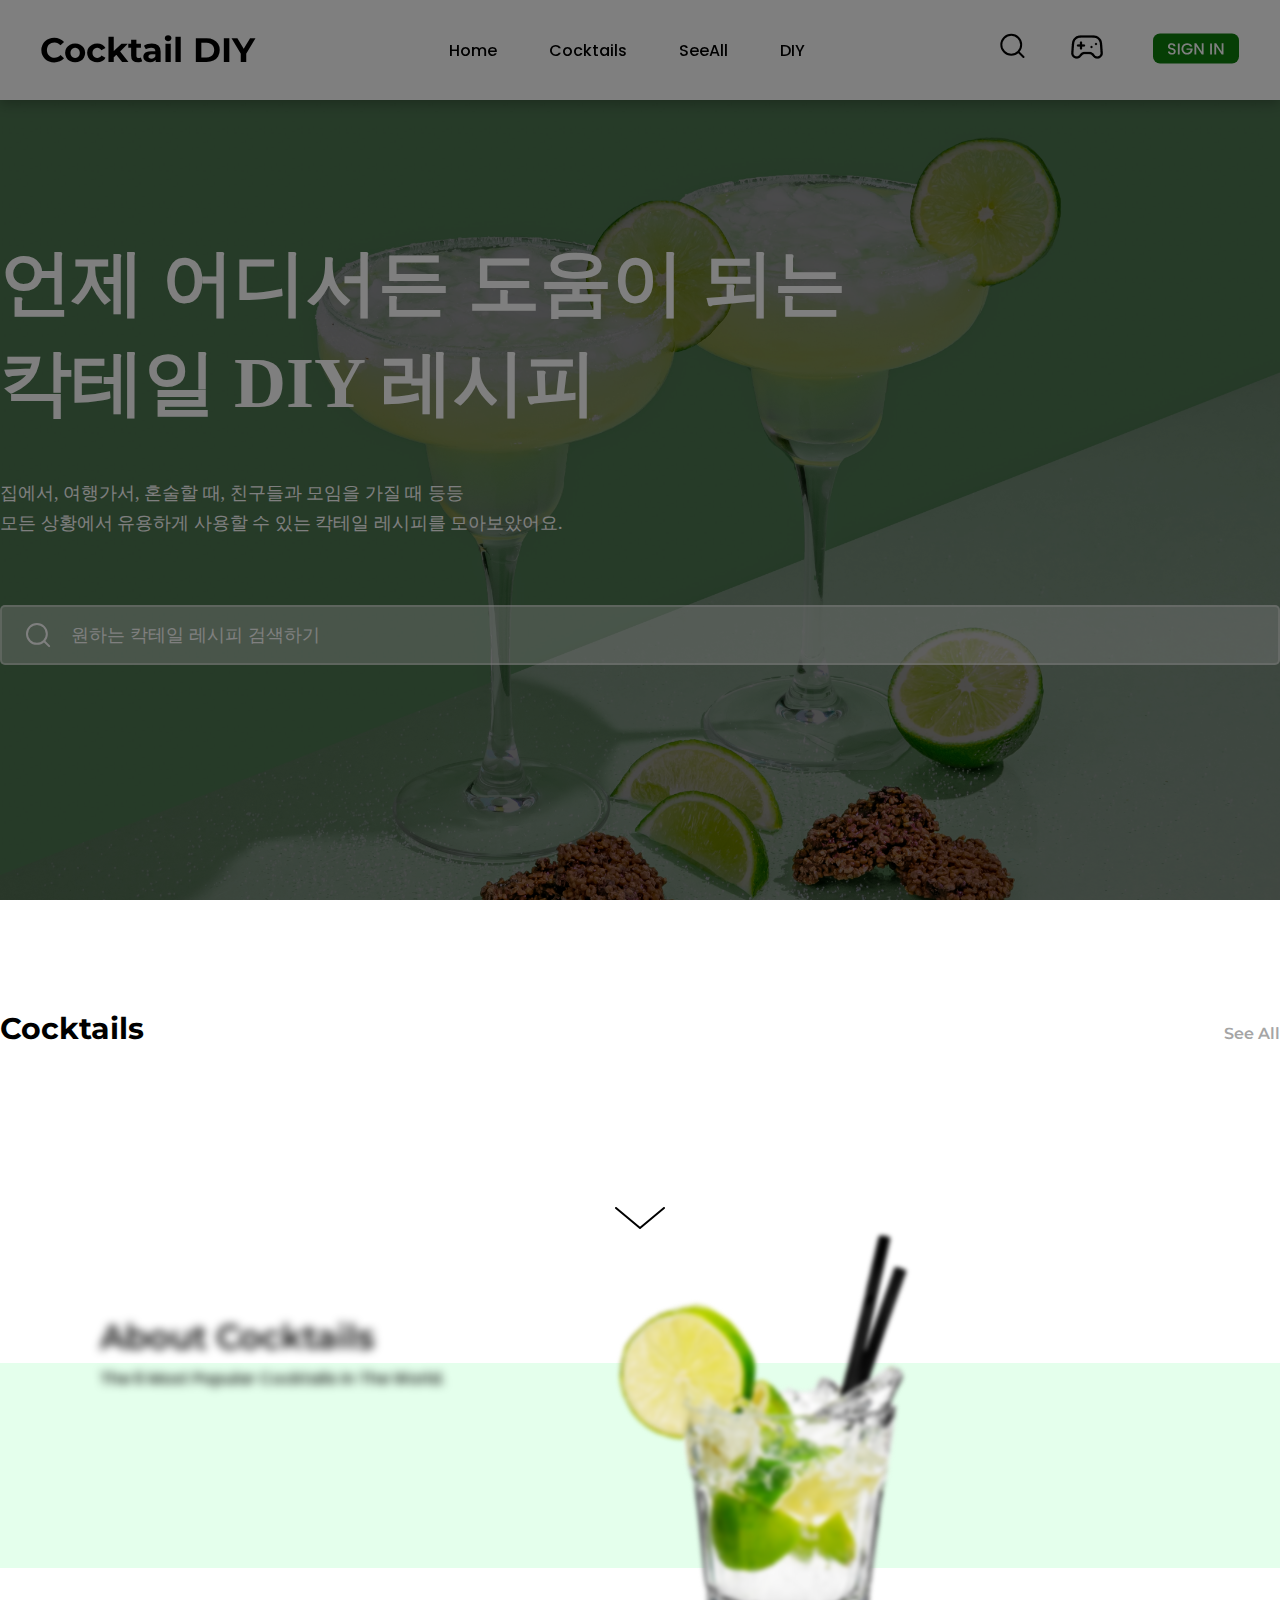
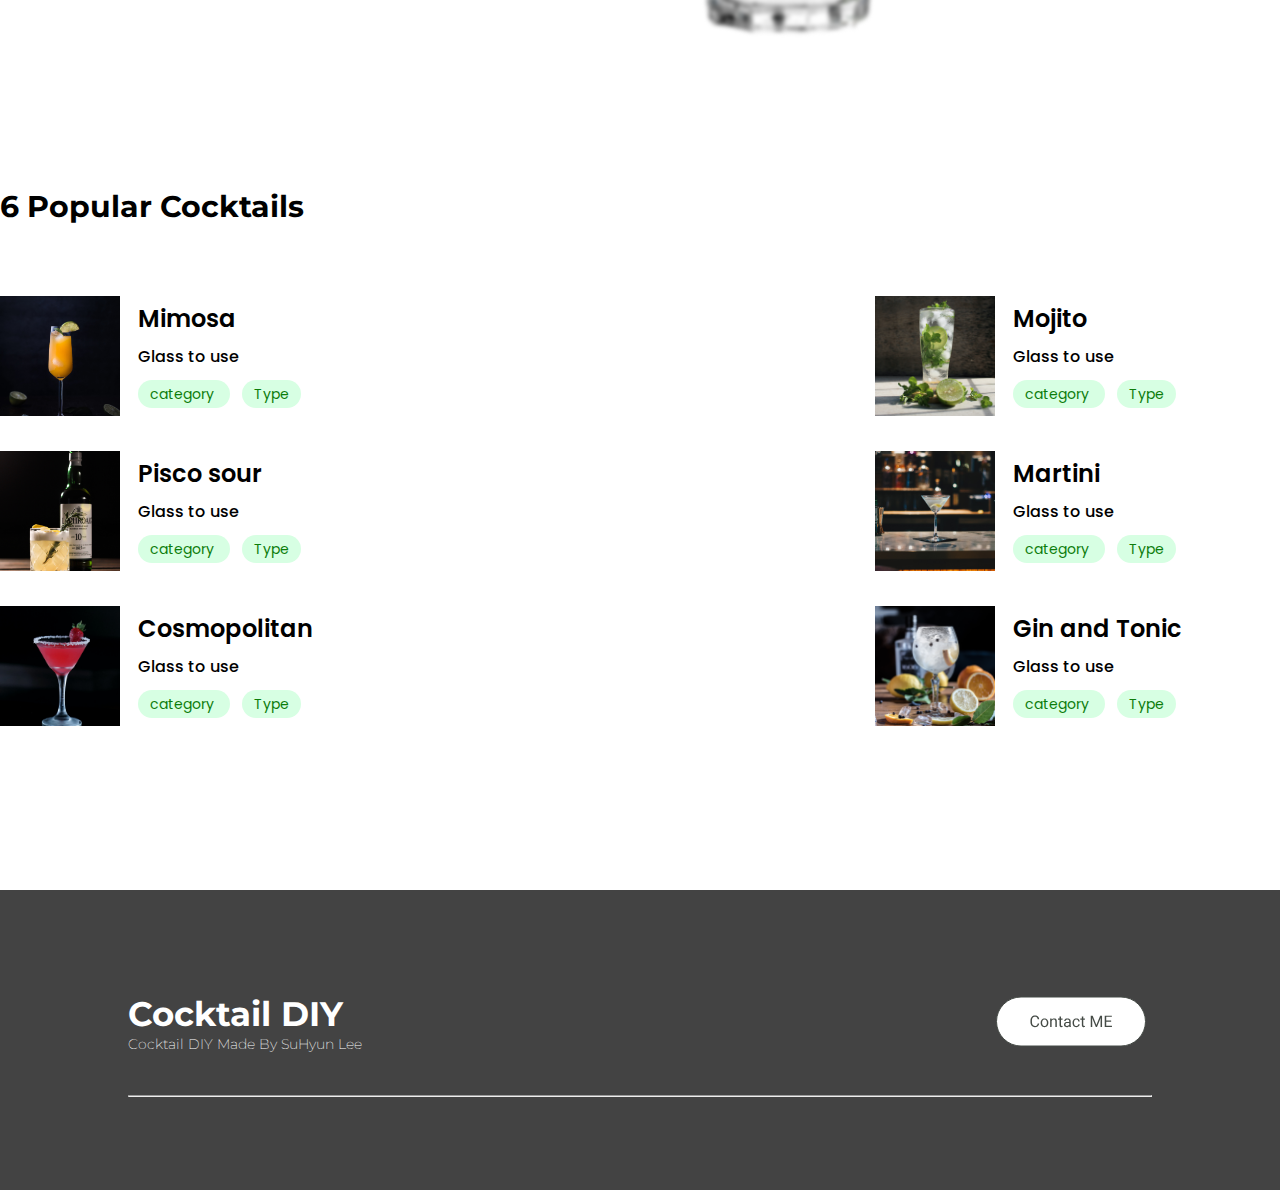
<file: index.html>
<!DOCTYPE html>
<html lang="en">
<head>
    <meta charset="UTF-8">
    <meta name="viewport" content="width=device-width, initial-scale=1.0">
    <title>MainPage</title>
    <link rel="stylesheet" href="./css/styles.css">
</head>
<body>
    <div class="cursorIMG">
        <img class="cursorIMGsrc" src="img/mousecursorPNG.png" alt="fllow_img">
    </div>
    <nav id="global_nav">
        <div class="global_nav_container">
            <span id="logo"><a href="index.html">Cocktail DIY</a></span>
            <span class="global_nav_container_content_textbtn">
                <a class="btnhideplus" href="index.html">Home</a>
                <a class="btnhide" href="index.html#cocktail_part">Cocktails</a>
                <a class="btnhideplus" href="see_all_recipe.html">SeeAll</a>
                <a class="btnhideplus" href="DIY_page.html">DIY</a>
            </span>
            <span class="global_nav_container_content_otherbtn">
                <a href="Search_page.html">
                    <svg width="28" height="29" viewBox="0 0 28 29" fill="none" xmlns="http://www.w3.org/2000/svg">
                        <path d="M24.5 25L19.2664 19.757M22.1667 12.75C22.1667 15.38 21.1219 17.9024 19.2622 19.7621C17.4024 21.6219 14.8801 22.6666 12.25 22.6666C9.61998 22.6666 7.09763 21.6219 5.2379 19.7621C3.37816 17.9024 2.33337 15.38 2.33337 12.75C2.33337 10.1199 3.37816 7.59757 5.2379 5.73784C7.09763 3.8781 9.61998 2.83331 12.25 2.83331C14.8801 2.83331 17.4024 3.8781 19.2622 5.73784C21.1219 7.59757 22.1667 10.1199 22.1667 12.75V12.75Z" stroke="black" stroke-width="2" stroke-linecap="round"/>
                        </svg>                        
                </a>
                <a class="btnhide btnhideplus" href="game_page.html">
                    <img src="img/gameIcon.png"/>                                              
                </a>
                <button class="profile">
                    <img class="profileImgNav" src="img/profiledefault.svg"/>
                </button>
                <button  class="sign_in">
                    <svg width="86" height="31" viewBox="0 0 86 31" fill="none" xmlns="http://www.w3.org/2000/svg">
                        <rect y="0.5" width="86" height="30" rx="7" fill="#0D7D0B"/>
                        <path d="M18.864 21.612C18.1173 21.612 17.4453 21.484 16.848 21.228C16.2507 20.9613 15.7813 20.588 15.44 20.108C15.0987 19.628 14.928 19.068 14.928 18.428H16.88C16.9227 18.908 17.1093 19.3027 17.44 19.612C17.7813 19.9213 18.256 20.076 18.864 20.076C19.4933 20.076 19.984 19.9267 20.336 19.628C20.688 19.3187 20.864 18.924 20.864 18.444C20.864 18.0707 20.752 17.7667 20.528 17.532C20.3147 17.2973 20.0427 17.116 19.712 16.988C19.392 16.86 18.944 16.7213 18.368 16.572C17.6427 16.38 17.0507 16.188 16.592 15.996C16.144 15.7933 15.76 15.484 15.44 15.068C15.12 14.652 14.96 14.0973 14.96 13.404C14.96 12.764 15.12 12.204 15.44 11.724C15.76 11.244 16.208 10.876 16.784 10.62C17.36 10.364 18.0267 10.236 18.784 10.236C19.8613 10.236 20.7413 10.508 21.424 11.052C22.1173 11.5853 22.5013 12.3213 22.576 13.26H20.56C20.528 12.8547 20.336 12.508 19.984 12.22C19.632 11.932 19.168 11.788 18.592 11.788C18.0693 11.788 17.6427 11.9213 17.312 12.188C16.9813 12.4547 16.816 12.8387 16.816 13.34C16.816 13.6813 16.9173 13.964 17.12 14.188C17.3333 14.4013 17.6 14.572 17.92 14.7C18.24 14.828 18.6773 14.9667 19.232 15.116C19.968 15.3187 20.5653 15.5213 21.024 15.724C21.4933 15.9267 21.888 16.2413 22.208 16.668C22.5387 17.084 22.704 17.644 22.704 18.348C22.704 18.9133 22.5493 19.4467 22.24 19.948C21.9413 20.4493 21.4987 20.8547 20.912 21.164C20.336 21.4627 19.6533 21.612 18.864 21.612ZM26.6803 10.38V21.5H24.8563V10.38H26.6803ZM37.123 13.58C36.835 13.0253 36.435 12.6093 35.923 12.332C35.411 12.044 34.819 11.9 34.147 11.9C33.411 11.9 32.755 12.0653 32.179 12.396C31.603 12.7267 31.1497 13.196 30.819 13.804C30.499 14.412 30.339 15.116 30.339 15.916C30.339 16.716 30.499 17.4253 30.819 18.044C31.1497 18.652 31.603 19.1213 32.179 19.452C32.755 19.7827 33.411 19.948 34.147 19.948C35.139 19.948 35.9443 19.6707 36.563 19.116C37.1817 18.5613 37.5603 17.8093 37.699 16.86H33.523V15.404H39.651V16.828C39.5337 17.692 39.2243 18.4867 38.723 19.212C38.2323 19.9373 37.587 20.5187 36.787 20.956C35.9977 21.3827 35.1177 21.596 34.147 21.596C33.1017 21.596 32.147 21.356 31.283 20.876C30.419 20.3853 29.731 19.708 29.219 18.844C28.7177 17.98 28.467 17.004 28.467 15.916C28.467 14.828 28.7177 13.852 29.219 12.988C29.731 12.124 30.419 11.452 31.283 10.972C32.1577 10.4813 33.1123 10.236 34.147 10.236C35.331 10.236 36.3817 10.5293 37.299 11.116C38.227 11.692 38.899 12.5133 39.315 13.58H37.123ZM50.586 21.5H48.762L43.274 13.196V21.5H41.45V10.364H43.274L48.762 18.652V10.364H50.586V21.5ZM58.9615 10.38V21.5H57.1375V10.38H58.9615ZM70.4923 21.5H68.6683L63.1803 13.196V21.5H61.3563V10.364H63.1803L68.6683 18.652V10.364H70.4923V21.5Z" fill="white"/>
                    </svg>
                </button>
            </span> 
        </div>
    </nav>
    <div class="modalWrap">
        <svg class="close_modal" xmlns="http://www.w3.org/2000/svg" width="60" height="60" viewBox="0 0 60 60" fill="none">
            <path d="M37.5 22.5L22.5 37.5M22.5 22.5L37.5 37.5M55 30C55 43.8071 43.8071 55 30 55C16.1929 55 5 43.8071 5 30C5 16.1929 16.1929 5 30 5C43.8071 5 55 16.1929 55 30Z" stroke="white" stroke-width="2.14286" stroke-linecap="round" stroke-linejoin="round"/>
          </svg>
        <div class="modalContent">
            <div class="modalBody">
                <div class="modalBody_signup_signin">
                    <div class="modalBody_signup_signuppage">Sign Up</div>
                    <div class="modalBody_signin_signuppage">Sign In</div>
                </div>
                <div class="modalBody_header_text">Sign In</div>
                <div>테스트 아이디: user , 테스트 비밀번호: 1234</div>
                <br>
                <form class="modalBody_form">
                    <label>User Name</label>
                    <input class="modalBody_form_input input_id" minlength="4" maxlength="28" required />
                    <label>Password</label>
                    <input class="modalBody_form_input input_pw" type="password" minlength="4" maxlength="10" required/>
                    <button class="modalBody_form_submit">Submit</button>
                </form>
            </div>
        </div>
    </div>
    
    <div class="recipe_modal_wrap">
    </div>

    <div class="recipe_modal_wrap_random">   
    </div>

    <div class="mainpage_img_container">
        <div class="mainpage_img_container_contents">
            <div class="mainpage_img_container_contents_text_big">
                <div>
                    언제 어디서든 도움이 되는
                </div>
                <div>
                    칵테일 DIY 레시피
                </div>
            </div>
            <div class="mainpage_img_container_contents_text_small">
                <div>
                    집에서, 여행가서, 혼술할 때, 친구들과 모임을 가질 때 등등
                </div>
                <div>
                    모든 상황에서 유용하게 사용할 수 있는 칵테일 레시피를 모아보았어요.
                </div>
            </div>
            <a href="Search_page.html">
                <button  class="mainpage_img_container_contents_search">
                    <svg xmlns="http://www.w3.org/2000/svg" width="25" height="25" viewBox="0 0 25 25" fill="none">
                        <path d="M23.1667 23.1667L17.933 17.9237M20.8333 10.9167C20.8333 13.5467 19.7885 16.0691 17.9288 17.9288C16.0691 19.7885 13.5467 20.8333 10.9167 20.8333C8.2866 20.8333 5.76426 19.7885 3.90452 17.9288C2.04479 16.0691 1 13.5467 1 10.9167C1 8.2866 2.04479 5.76426 3.90452 3.90452C5.76426 2.04479 8.2866 1 10.9167 1C13.5467 1 16.0691 2.04479 17.9288 3.90452C19.7885 5.76426 20.8333 8.2866 20.8333 10.9167V10.9167Z" stroke="white" stroke-width="2" stroke-linecap="round"/>
                      </svg>
                    원하는 칵테일 레시피 검색하기
                </button>
            </a>
        </div>
        <img src="img/MainPageImg.jpg"/>
    </div>
    <div class="container">
        <div class="scroll"><a name="cocktail_part"></a></div>
        <div class="recipe_header_text">
            <span class="recipe_header_text_Cocktails">Cocktails</span>
            <a href="see_all_recipe.html"><span class="recipe_header_text_SeeAll">See All</span></a>
        </div>
        <div class="see_all_container"></div>
        <div class="see_all_recipe_container">
        </div>
        <div class="see_more">
            <a href="see_all_recipe.html">
                <svg width="50" height="22" viewBox="0 0 50 22" fill="none" xmlns="http://www.w3.org/2000/svg">
                    <path d="M1 1L25 21L49 1" stroke="black" stroke-width="2" stroke-linecap="round" stroke-linejoin="round"/>
                </svg>
            </a>
        </div>
        <div class="banner">
            <div class="banner_content_txt hidden2">
                <span>About Cocktails</span>
                <span>The 6 most popular cocktails in the world.</span>
            </div>
            <div class="banner_content_img hidden">
                <img class="banner_content_img_src" src="./img/bannerCocktailIng.png"/>
            </div>
        </div>
        <div class="scroll"><a name="Top6_part"></a></div>
        <div class="HOME_DIY_header_text">  
            <span class="recipe_header_text">6 Popular Cocktails</span>
        </div>
        <div class="the_6_popular">
            <div class="popular_content">
                <a>
                    <div class="popular_content_component">
                        <div class="popular_content_component_img">
                            <img src="img/Mimosa.jpg"/>
                        </div>
                        <div class="recipe_img_container_component_text_container">
                            <div class="recipe_text_box">
                                <span class="recipe_name">Mimosa</span>
                                <span class="Glass_to_use">Glass to use</span>
                                <div class="recipe_img_container_component_text_container_tag">
                                    <span class="tag">
                                        category
                                    </span>
                                    <span class="tag">
                                        Type
                                    </span>
                                </div>
                            </div>
                        </div>
                    </div>
                </a>
                <a>
                    <div class="popular_content_component">
                        <div class="popular_content_component_img">
                            <img src="img/Pisco sour.jpg"/>
                        </div>
                        <div class="recipe_img_container_component_text_container">
                            <div class="recipe_text_box">
                                <span class="recipe_name">Pisco sour</span>
                                <span class="Glass_to_use">Glass to use</span>
                                <div class="recipe_img_container_component_text_container_tag">
                                    <span class="tag">
                                        category
                                    </span>
                                    <span class="tag">
                                        Type
                                    </span>
                                </div>
                            </div>
                        </div>
                    </div>
                </a>
                <a>
                    <div class="popular_content_component">
                        <div class="popular_content_component_img">
                            <img src="img/cosmopolitanImg.jpg"/>
                        </div>
                        <div class="recipe_img_container_component_text_container">
                            <div class="recipe_text_box">
                                <span class="recipe_name">Cosmopolitan</span>
                                <span class="Glass_to_use">Glass to use</span>
                                <div class="recipe_img_container_component_text_container_tag">
                                    <span class="tag">
                                        category
                                    </span>
                                    <span class="tag">
                                        Type
                                    </span>
                                </div>
                            </div>
                        </div>
                    </div>
                </a>
            </div>
            <div class="popular_content">
                <a>
                    <div class="popular_content_component">
                        <div class="popular_content_component_img">
                            <img src="img/mojitoImg.jpg"/>
                        </div>
                        <div class="recipe_img_container_component_text_container">
                            <div class="recipe_text_box">
                                <span class="recipe_name">Mojito</span>
                                <span class="Glass_to_use">Glass to use</span>
                                <div class="recipe_img_container_component_text_container_tag">
                                    <span class="tag">
                                        category
                                    </span>
                                    <span class="tag">
                                        Type
                                    </span>
                                </div>
                            </div>
                        </div>
                    </div>
                </a>
                <a>
                    <div class="popular_content_component">
                        <div class="popular_content_component_img">
                            <img src="img/MartiniImg.jpg"/>
                        </div>
                        <div class="recipe_img_container_component_text_container">
                            <div class="recipe_text_box">
                                <span class="recipe_name">Martini</span>
                                <span class="Glass_to_use">Glass to use</span>
                                <div class="recipe_img_container_component_text_container_tag">
                                    <span class="tag">
                                        category
                                    </span>
                                    <span class="tag">
                                        Type
                                    </span>
                                </div>
                            </div>
                        </div>
                    </div>
                </a>
                <a>
                    <div class="popular_content_component">
                        <div class="popular_content_component_img">
                            <img src="img/GinandtionicImg.jpg"/>
                        </div>
                        <div class="recipe_img_container_component_text_container">
                            <div class="recipe_text_box">
                                <span class="recipe_name">Gin and Tonic</span>
                                <span class="Glass_to_use">Glass to use</span>
                                <div class="recipe_img_container_component_text_container_tag">
                                    <span class="tag">
                                        category
                                    </span>
                                    <span class="tag">
                                        Type
                                    </span>
                                </div>
                            </div>
                        </div>
                    </div>
                </a>
            </div>
        </div>
    </div>

    <div class="footer">
        <div class="footer_content">
            <div class="footer_content_left">
                <span>Cocktail DIY</span>
                <span>Cocktail DIY Made By SuHyun Lee</span>
            </div>
            <div class="footer_content_right">
                <a href="https://github.com/suhyunlee01/Cocktail_DIY">
                    <button>
                        <img src="./img/contactMeBtn.svg"/>
                    </button>
                </a>
            </div>
        </div>
        <div class="bottom_line">
            <hr/>
        </div>
    </div>

    <script type="module" src="js/generateModal.js"></script>
    <script src="js/cursor.js"></script>
    <script type="module" src="js/modal.js"></script>
    <script type="module" src="js/HomePage.js"></script>
    <script src="js/banner.js"></script>
    <script type="module" src="js/randomModal.js"></script>
    <script type="module" src="js/sign_in.js"></script>

</body>
</html>
</file>
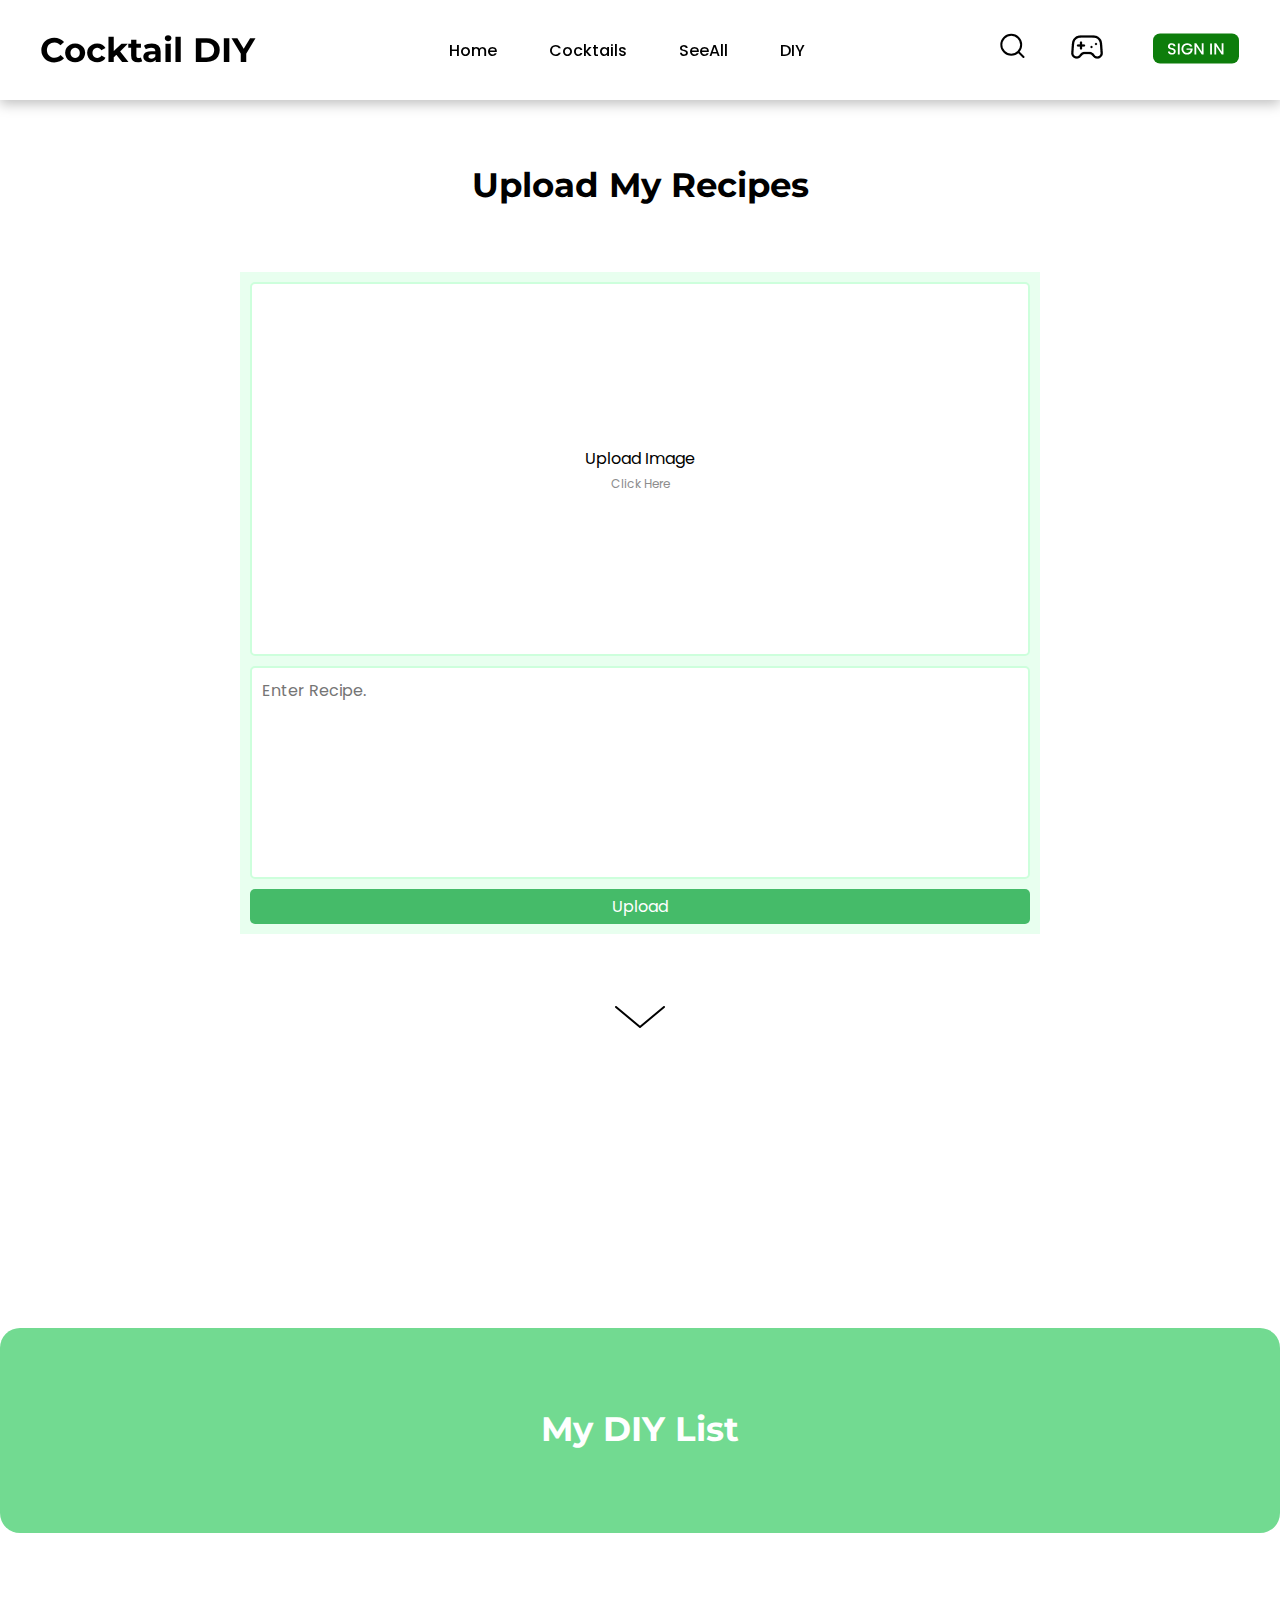
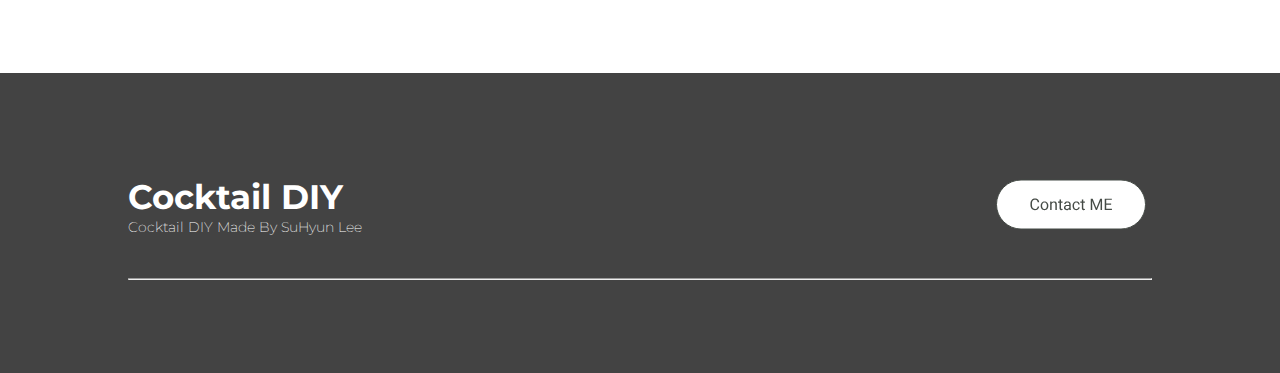
<file: DIY_page.html>
<!DOCTYPE html>
<html lang="en">
<head>
    <meta charset="UTF-8">
    <meta name="viewport" content="width=device-width, initial-scale=1.0">
    <title>DIY</title>
    <link rel="stylesheet" href="./css/styles.css">
    <link rel="stylesheet" href="./css/diy.css">
</head>
<body>
    <div class="cursorIMG">
        <img class="cursorIMGsrc" src="img/mousecursorPNG.png" alt="fllow_img">
    </div>
    <nav id="global_nav">
        <div class="global_nav_container">
            <span id="logo"><a href="index.html">Cocktail DIY</a></span>
            <span class="global_nav_container_content_textbtn">
                <a href="index.html">Home</a>
                <a class="btnhide" href="index.html#cocktail_part">Cocktails</a>
                <a href="see_all_recipe.html">SeeAll</a>
                <a href="DIY_page.html">DIY</a>
            </span>
            <span class="global_nav_container_content_otherbtn">
                <a href="Search_page.html">
                    <svg width="28" height="29" viewBox="0 0 28 29" fill="none" xmlns="http://www.w3.org/2000/svg">
                        <path d="M24.5 25L19.2664 19.757M22.1667 12.75C22.1667 15.38 21.1219 17.9024 19.2622 19.7621C17.4024 21.6219 14.8801 22.6666 12.25 22.6666C9.61998 22.6666 7.09763 21.6219 5.2379 19.7621C3.37816 17.9024 2.33337 15.38 2.33337 12.75C2.33337 10.1199 3.37816 7.59757 5.2379 5.73784C7.09763 3.8781 9.61998 2.83331 12.25 2.83331C14.8801 2.83331 17.4024 3.8781 19.2622 5.73784C21.1219 7.59757 22.1667 10.1199 22.1667 12.75V12.75Z" stroke="black" stroke-width="2" stroke-linecap="round"/>
                        </svg>                        
                </a>
                <a class="btnhide" href="game_page.html">
                    <img src="img/gameIcon.png"/>                                              
                </a>
                <button class="profile">
                    <img class="profileImgNav" src="img/profiledefault.svg"/>
                </button>
                <button class="sign_in">
                    <svg width="86" height="31" viewBox="0 0 86 31" fill="none" xmlns="http://www.w3.org/2000/svg">
                        <rect y="0.5" width="86" height="30" rx="7" fill="#0D7D0B"/>
                        <path d="M18.864 21.612C18.1173 21.612 17.4453 21.484 16.848 21.228C16.2507 20.9613 15.7813 20.588 15.44 20.108C15.0987 19.628 14.928 19.068 14.928 18.428H16.88C16.9227 18.908 17.1093 19.3027 17.44 19.612C17.7813 19.9213 18.256 20.076 18.864 20.076C19.4933 20.076 19.984 19.9267 20.336 19.628C20.688 19.3187 20.864 18.924 20.864 18.444C20.864 18.0707 20.752 17.7667 20.528 17.532C20.3147 17.2973 20.0427 17.116 19.712 16.988C19.392 16.86 18.944 16.7213 18.368 16.572C17.6427 16.38 17.0507 16.188 16.592 15.996C16.144 15.7933 15.76 15.484 15.44 15.068C15.12 14.652 14.96 14.0973 14.96 13.404C14.96 12.764 15.12 12.204 15.44 11.724C15.76 11.244 16.208 10.876 16.784 10.62C17.36 10.364 18.0267 10.236 18.784 10.236C19.8613 10.236 20.7413 10.508 21.424 11.052C22.1173 11.5853 22.5013 12.3213 22.576 13.26H20.56C20.528 12.8547 20.336 12.508 19.984 12.22C19.632 11.932 19.168 11.788 18.592 11.788C18.0693 11.788 17.6427 11.9213 17.312 12.188C16.9813 12.4547 16.816 12.8387 16.816 13.34C16.816 13.6813 16.9173 13.964 17.12 14.188C17.3333 14.4013 17.6 14.572 17.92 14.7C18.24 14.828 18.6773 14.9667 19.232 15.116C19.968 15.3187 20.5653 15.5213 21.024 15.724C21.4933 15.9267 21.888 16.2413 22.208 16.668C22.5387 17.084 22.704 17.644 22.704 18.348C22.704 18.9133 22.5493 19.4467 22.24 19.948C21.9413 20.4493 21.4987 20.8547 20.912 21.164C20.336 21.4627 19.6533 21.612 18.864 21.612ZM26.6803 10.38V21.5H24.8563V10.38H26.6803ZM37.123 13.58C36.835 13.0253 36.435 12.6093 35.923 12.332C35.411 12.044 34.819 11.9 34.147 11.9C33.411 11.9 32.755 12.0653 32.179 12.396C31.603 12.7267 31.1497 13.196 30.819 13.804C30.499 14.412 30.339 15.116 30.339 15.916C30.339 16.716 30.499 17.4253 30.819 18.044C31.1497 18.652 31.603 19.1213 32.179 19.452C32.755 19.7827 33.411 19.948 34.147 19.948C35.139 19.948 35.9443 19.6707 36.563 19.116C37.1817 18.5613 37.5603 17.8093 37.699 16.86H33.523V15.404H39.651V16.828C39.5337 17.692 39.2243 18.4867 38.723 19.212C38.2323 19.9373 37.587 20.5187 36.787 20.956C35.9977 21.3827 35.1177 21.596 34.147 21.596C33.1017 21.596 32.147 21.356 31.283 20.876C30.419 20.3853 29.731 19.708 29.219 18.844C28.7177 17.98 28.467 17.004 28.467 15.916C28.467 14.828 28.7177 13.852 29.219 12.988C29.731 12.124 30.419 11.452 31.283 10.972C32.1577 10.4813 33.1123 10.236 34.147 10.236C35.331 10.236 36.3817 10.5293 37.299 11.116C38.227 11.692 38.899 12.5133 39.315 13.58H37.123ZM50.586 21.5H48.762L43.274 13.196V21.5H41.45V10.364H43.274L48.762 18.652V10.364H50.586V21.5ZM58.9615 10.38V21.5H57.1375V10.38H58.9615ZM70.4923 21.5H68.6683L63.1803 13.196V21.5H61.3563V10.364H63.1803L68.6683 18.652V10.364H70.4923V21.5Z" fill="white"/>
                    </svg>
                </button>
            </span> 
        </div>
    </nav>
    <div class="modalWrap">
        <svg class="close_modal" xmlns="http://www.w3.org/2000/svg" width="60" height="60" viewBox="0 0 60 60" fill="none">
            <path d="M37.5 22.5L22.5 37.5M22.5 22.5L37.5 37.5M55 30C55 43.8071 43.8071 55 30 55C16.1929 55 5 43.8071 5 30C5 16.1929 16.1929 5 30 5C43.8071 5 55 16.1929 55 30Z" stroke="white" stroke-width="2.14286" stroke-linecap="round" stroke-linejoin="round"/>
          </svg>
        <div class="modalContent">
            <div class="modalBody">
                <div class="modalBody_signup_signin">
                    <div class="modalBody_signup_signuppage">Sign Up</div>
                    <div class="modalBody_signin_signuppage">Sign In</div>
                </div>
                <div class="modalBody_header_text">Sign In</div>
                <div>테스트 아이디: user , 테스트 비밀번호: 1234</div>
                <br>
                <form class="modalBody_form">
                    <label>User Name</label>
                    <input class="modalBody_form_input input_id" minlength="4" maxlength="28" required />
                    <label>Password</label>
                    <input class="modalBody_form_input input_pw" type="password" minlength="4" maxlength="10" required/>
                    <button class="modalBody_form_submit">Submit</button>
                </form>
            </div>
        </div>
    </div>

    <div class="container">
        <div class="diy_container">
            <div class="Diy_recipe_container">
                <p class="diy_header_text">Upload My Recipes</p>
                <div class="Diy_container_comp">
                    <div class="getPic">
                        <span class="getPic_txt">Upload Image</span>
                        <span class="getPic_txt2">Click Here</span>
                        <input type="file" id="getPic_file" style="display: none;" accept="image/*">
                    </div>
                    <div class="getText">
                        <form class="form_DIY">
                            <textarea placeholder="Enter Recipe." class="DIY_input" maxlength="500" minlength="1" required></textarea>
                            <button id="Btn_DIY_Save">Upload</button>
                        </form>
                    </div>
                </div>
                <svg class="downBtn" width="50" height="22" viewBox="0 0 50 22" fill="none" xmlns="http://www.w3.org/2000/svg">
                    <path d="M1 1L25 21L49 1" stroke="black" stroke-width="2" stroke-linecap="round" stroke-linejoin="round"/>
                </svg>
            </div>
            
        </div>

        <div class="saved_diy_container">
            <div class="Diy_recipe_save_zone">
                <p class="diy_header_text_saved">My DIY List</p>
            </div>
        </div>
        
    </div>
    

    <div class="footer">
        <div class="footer_content">
            <div class="footer_content_left">
                <span>Cocktail DIY</span>
                <span>Cocktail DIY Made By SuHyun Lee</span>
            </div>
            <div class="footer_content_right">
                <a href="https://github.com/suhyunlee01/Cocktail_DIY">
                    <button>
                        <img src="./img/contactMeBtn.svg"/>
                    </button>
                </a>
            </div>
        </div>
        <div class="bottom_line">
            <hr/>
        </div>
    </div>
    <script src="js/cursor.js"></script>
    <script type="module" src="js/modal.js"></script>
    <script type="module" src="js/diyFileSelect.js"></script>
    <script src="js/diyComp.js"></script>
    <script type="module" src="js/sign_in.js"></script>
</body>
</html>
</file>
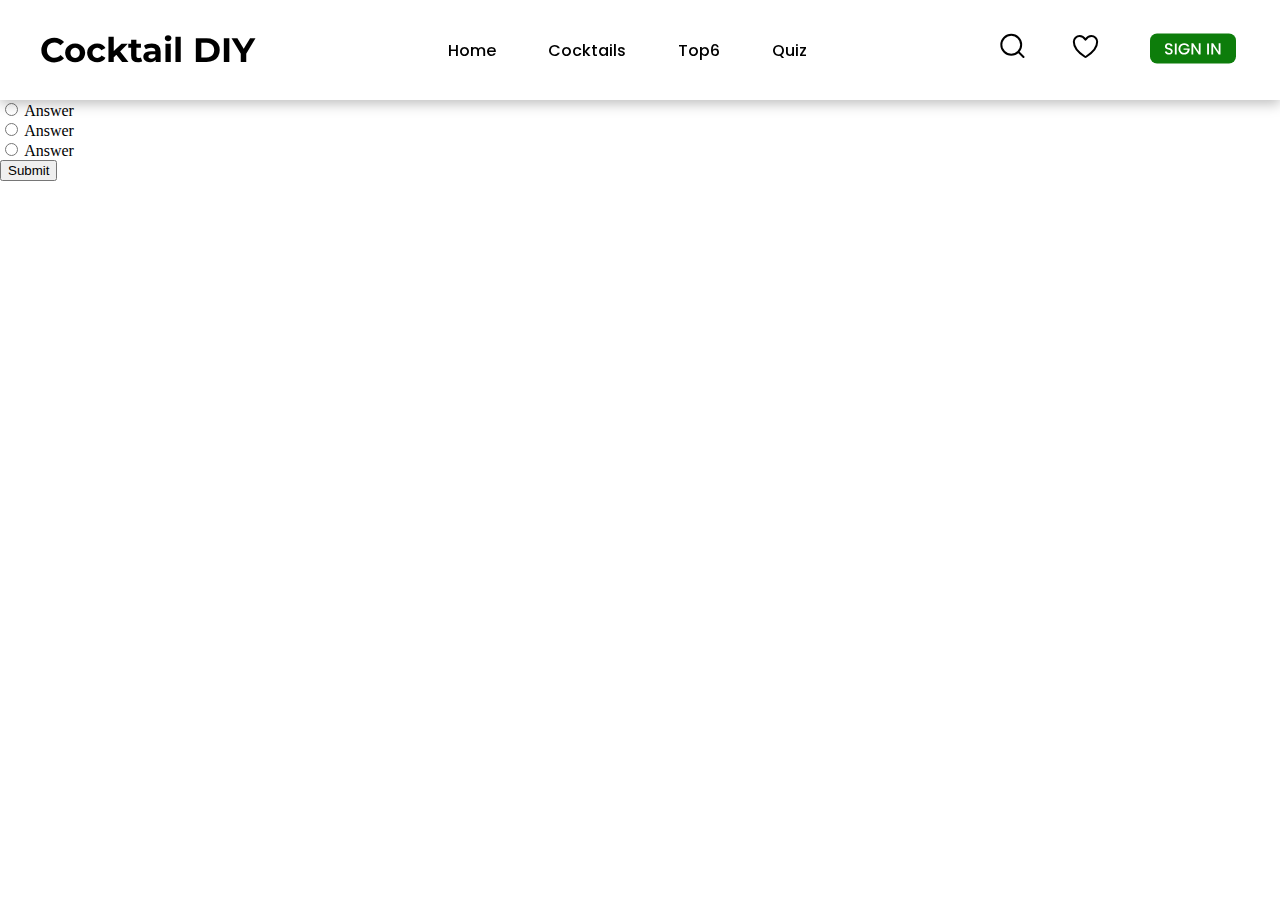
<file: quiz_page.html>
<!DOCTYPE html>
<html lang="en">
<head>
    <meta charset="UTF-8">
    <meta name="viewport" content="width=device-width, initial-scale=1.0">
    <title>Quiz</title>
    <link rel="stylesheet" href="./css/styles.css">
</head>
<body>
    <nav id="global_nav">
        <div class="global_nav_container">
            <span id="logo"><a href="index.html">Cocktail DIY</a></span>
            <span class="global_nav_container_content_textbtn">
                <a href="index.html">Home</a>
                <a href="index.html#cocktail_part">Cocktails</a>
                <a href="index.html#Top6_part">Top6</a>
                <a href="quiz_page.html">Quiz</a>
            </span>
            <span class="global_nav_container_content_otherbtn">
                <a href="Search_page.html">
                    <svg width="28" height="29" viewBox="0 0 28 29" fill="none" xmlns="http://www.w3.org/2000/svg">
                        <path d="M24.5 25L19.2664 19.757M22.1667 12.75C22.1667 15.38 21.1219 17.9024 19.2622 19.7621C17.4024 21.6219 14.8801 22.6666 12.25 22.6666C9.61998 22.6666 7.09763 21.6219 5.2379 19.7621C3.37816 17.9024 2.33337 15.38 2.33337 12.75C2.33337 10.1199 3.37816 7.59757 5.2379 5.73784C7.09763 3.8781 9.61998 2.83331 12.25 2.83331C14.8801 2.83331 17.4024 3.8781 19.2622 5.73784C21.1219 7.59757 22.1667 10.1199 22.1667 12.75V12.75Z" stroke="black" stroke-width="2" stroke-linecap="round"/>
                        </svg>                        
                </a>
                <a href="heart_page.html">
                    <svg width="29" height="29" viewBox="0 0 29 29" fill="none" xmlns="http://www.w3.org/2000/svg">
                        <path d="M8.66671 4.09711C5.44554 4.09711 2.83337 6.68244 2.83337 9.87211C2.83337 12.4469 3.85421 18.5579 13.9027 24.7354C14.0827 24.845 14.2893 24.9029 14.5 24.9029C14.7107 24.9029 14.9174 24.845 15.0974 24.7354C25.1459 18.5579 26.1667 12.4469 26.1667 9.87211C26.1667 6.68244 23.5545 4.09711 20.3334 4.09711C17.1122 4.09711 14.5 7.59711 14.5 7.59711C14.5 7.59711 11.8879 4.09711 8.66671 4.09711Z" stroke="black" stroke-width="2" stroke-linecap="round" stroke-linejoin="round"/>
                        </svg>                                               
                </a>
                <button class="sign_in">
                    <svg width="86" height="31" viewBox="0 0 86 31" fill="none" xmlns="http://www.w3.org/2000/svg">
                        <rect y="0.5" width="86" height="30" rx="7" fill="#0D7D0B"/>
                        <path d="M18.864 21.612C18.1173 21.612 17.4453 21.484 16.848 21.228C16.2507 20.9613 15.7813 20.588 15.44 20.108C15.0987 19.628 14.928 19.068 14.928 18.428H16.88C16.9227 18.908 17.1093 19.3027 17.44 19.612C17.7813 19.9213 18.256 20.076 18.864 20.076C19.4933 20.076 19.984 19.9267 20.336 19.628C20.688 19.3187 20.864 18.924 20.864 18.444C20.864 18.0707 20.752 17.7667 20.528 17.532C20.3147 17.2973 20.0427 17.116 19.712 16.988C19.392 16.86 18.944 16.7213 18.368 16.572C17.6427 16.38 17.0507 16.188 16.592 15.996C16.144 15.7933 15.76 15.484 15.44 15.068C15.12 14.652 14.96 14.0973 14.96 13.404C14.96 12.764 15.12 12.204 15.44 11.724C15.76 11.244 16.208 10.876 16.784 10.62C17.36 10.364 18.0267 10.236 18.784 10.236C19.8613 10.236 20.7413 10.508 21.424 11.052C22.1173 11.5853 22.5013 12.3213 22.576 13.26H20.56C20.528 12.8547 20.336 12.508 19.984 12.22C19.632 11.932 19.168 11.788 18.592 11.788C18.0693 11.788 17.6427 11.9213 17.312 12.188C16.9813 12.4547 16.816 12.8387 16.816 13.34C16.816 13.6813 16.9173 13.964 17.12 14.188C17.3333 14.4013 17.6 14.572 17.92 14.7C18.24 14.828 18.6773 14.9667 19.232 15.116C19.968 15.3187 20.5653 15.5213 21.024 15.724C21.4933 15.9267 21.888 16.2413 22.208 16.668C22.5387 17.084 22.704 17.644 22.704 18.348C22.704 18.9133 22.5493 19.4467 22.24 19.948C21.9413 20.4493 21.4987 20.8547 20.912 21.164C20.336 21.4627 19.6533 21.612 18.864 21.612ZM26.6803 10.38V21.5H24.8563V10.38H26.6803ZM37.123 13.58C36.835 13.0253 36.435 12.6093 35.923 12.332C35.411 12.044 34.819 11.9 34.147 11.9C33.411 11.9 32.755 12.0653 32.179 12.396C31.603 12.7267 31.1497 13.196 30.819 13.804C30.499 14.412 30.339 15.116 30.339 15.916C30.339 16.716 30.499 17.4253 30.819 18.044C31.1497 18.652 31.603 19.1213 32.179 19.452C32.755 19.7827 33.411 19.948 34.147 19.948C35.139 19.948 35.9443 19.6707 36.563 19.116C37.1817 18.5613 37.5603 17.8093 37.699 16.86H33.523V15.404H39.651V16.828C39.5337 17.692 39.2243 18.4867 38.723 19.212C38.2323 19.9373 37.587 20.5187 36.787 20.956C35.9977 21.3827 35.1177 21.596 34.147 21.596C33.1017 21.596 32.147 21.356 31.283 20.876C30.419 20.3853 29.731 19.708 29.219 18.844C28.7177 17.98 28.467 17.004 28.467 15.916C28.467 14.828 28.7177 13.852 29.219 12.988C29.731 12.124 30.419 11.452 31.283 10.972C32.1577 10.4813 33.1123 10.236 34.147 10.236C35.331 10.236 36.3817 10.5293 37.299 11.116C38.227 11.692 38.899 12.5133 39.315 13.58H37.123ZM50.586 21.5H48.762L43.274 13.196V21.5H41.45V10.364H43.274L48.762 18.652V10.364H50.586V21.5ZM58.9615 10.38V21.5H57.1375V10.38H58.9615ZM70.4923 21.5H68.6683L63.1803 13.196V21.5H61.3563V10.364H63.1803L68.6683 18.652V10.364H70.4923V21.5Z" fill="white"/>
                        </svg>
                </button>
            </span> 
        </div>
    </nav>
    <div class="modalWrap">
        <svg class="close_modal" xmlns="http://www.w3.org/2000/svg" width="60" height="60" viewBox="0 0 60 60" fill="none">
            <path d="M37.5 22.5L22.5 37.5M22.5 22.5L37.5 37.5M55 30C55 43.8071 43.8071 55 30 55C16.1929 55 5 43.8071 5 30C5 16.1929 16.1929 5 30 5C43.8071 5 55 16.1929 55 30Z" stroke="white" stroke-width="2.14286" stroke-linecap="round" stroke-linejoin="round"/>
          </svg>
        <div class="modalContent">
            <div class="modalBody">
                <div class="modalBody_signup_signin">
                    <div class="modalBody_signup_signuppage">Sign Up</div>
                    <div class="modalBody_signin_signuppage">Sign In</div>
                </div>
                <div class="modalBody_header_text">Sign In</div>
                <div class="modalBody_google">
                    <svg width="24" height="25" viewBox="0 0 24 25" fill="none" xmlns="http://www.w3.org/2000/svg">
                        <path d="M22.501 12.7332C22.501 11.8699 22.4296 11.2399 22.2748 10.5865H12.2153V14.4832H18.12C18.001 15.4515 17.3582 16.9099 15.9296 17.8898L15.9096 18.0203L19.0902 20.435L19.3106 20.4565C21.3343 18.6249 22.501 15.9298 22.501 12.7332Z" fill="#4285F4"/>
                        <path d="M12.214 23C15.1068 23 17.5353 22.0666 19.3092 20.4567L15.9282 17.8899C15.0235 18.5083 13.8092 18.9399 12.214 18.9399C9.38069 18.9399 6.97596 17.1083 6.11874 14.5766L5.99309 14.5871L2.68583 17.0954L2.64258 17.2132C4.40446 20.6433 8.0235 23 12.214 23Z" fill="#34A853"/>
                        <path d="M6.12046 14.5767C5.89428 13.9234 5.76337 13.2233 5.76337 12.5C5.76337 11.7767 5.89428 11.0767 6.10856 10.4234L6.10257 10.2842L2.75386 7.7356L2.64429 7.78667C1.91814 9.21002 1.50146 10.8084 1.50146 12.5C1.50146 14.1917 1.91814 15.79 2.64429 17.2133L6.12046 14.5767Z" fill="#FBBC05"/>
                        <path d="M12.2141 6.05997C14.2259 6.05997 15.583 6.91163 16.3569 7.62335L19.3807 4.73C17.5236 3.03834 15.1069 2 12.2141 2C8.02353 2 4.40447 4.35665 2.64258 7.78662L6.10686 10.4233C6.97598 7.89166 9.38073 6.05997 12.2141 6.05997Z" fill="#EB4335"/>
                        </svg>
                    <span>Sign with Google</span>
                </div>
                <div class="modalBody_header_text_or">OR</div>
                <form class="modalBody_form">
                    <label>Email address</label>
                    <input class="modalBody_form_input" type="email" minlength="4" maxlength="28" required />
                    <label>Password</label>
                    <input class="modalBody_form_input" type="password" minlength="4" maxlength="1" required/>
                    <input class="modalBody_form_submit" type="submit" value="Sign In"/>
                </form>
            </div>
        </div>
    </div>

    <div class="container">
        <div class="quiz_container">
            <form class="quiz_container_form">
                <h1 class="quiz_container_form_h1">Question</h1>
                <div class="question_list">
                    <input class="radio" type='radio' name="radio" checked/>
                    <label class="answer">Answer</label><br>
                </div>
                <div class="question_list">
                    <input class="radio" type='radio' name="radio"/>
                    <label class="answer">Answer</label><br>
                </div>
                <div class="question_list">
                    <input class="radio" type='radio' name="radio"/>
                    <label class="answer">Answer</label><br>
                </div>
                <div class="question_list">
                    <input class="radio" type='radio' name="radio"/>
                    <label class="answer">Answer</label><br>
                </div>
                <input class="submit_btn" type="submit" value="Submit"/>
            </form>
        </div>
    </div>
    <script src="js/modal.js"></script>
</body>
</html>
</file>
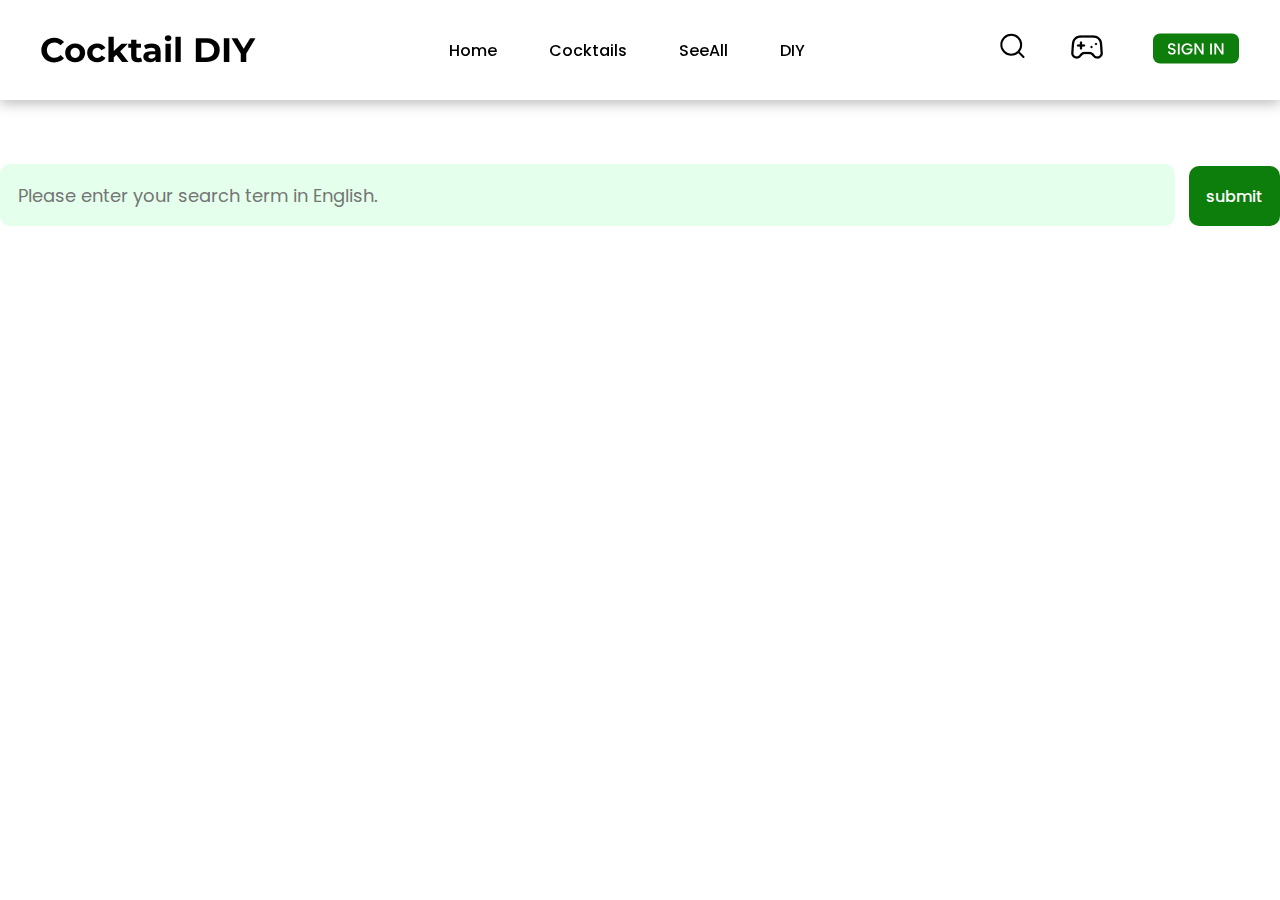
<file: Search_page.html>
<!DOCTYPE html>
<html lang="en">
<head>
    <meta charset="UTF-8">
    <meta name="viewport" content="width=device-width, initial-scale=1.0">
    <title>Search</title>
    <link rel="stylesheet" href="./css/styles.css">
    <script src="https://code.jquery.com/jquery-3.7.0.min.js"></script>
</head>
<body>
    <div class="cursorIMG">
        <img class="cursorIMGsrc" src="img/mousecursorPNG.png" alt="fllow_img">
    </div>
    <nav id="global_nav">
        <div class="global_nav_container">
            <span id="logo"><a href="index.html">Cocktail DIY</a></span>
            <span class="global_nav_container_content_textbtn">
                <a href="index.html">Home</a>
                <a class="btnhide" href="index.html#cocktail_part">Cocktails</a>
                <a href="see_all_recipe.html">SeeAll</a>
                <a href="DIY_page.html">DIY</a>
            </span>
            <span class="global_nav_container_content_otherbtn">
                <a href="Search_page.html">
                    <svg width="28" height="29" viewBox="0 0 28 29" fill="none" xmlns="http://www.w3.org/2000/svg">
                        <path d="M24.5 25L19.2664 19.757M22.1667 12.75C22.1667 15.38 21.1219 17.9024 19.2622 19.7621C17.4024 21.6219 14.8801 22.6666 12.25 22.6666C9.61998 22.6666 7.09763 21.6219 5.2379 19.7621C3.37816 17.9024 2.33337 15.38 2.33337 12.75C2.33337 10.1199 3.37816 7.59757 5.2379 5.73784C7.09763 3.8781 9.61998 2.83331 12.25 2.83331C14.8801 2.83331 17.4024 3.8781 19.2622 5.73784C21.1219 7.59757 22.1667 10.1199 22.1667 12.75V12.75Z" stroke="black" stroke-width="2" stroke-linecap="round"/>
                        </svg>                        
                </a>
                <a class="btnhide" href="game_page.html">
                    <img src="img/gameIcon.png"/>                                              
                </a>
                <button class="profile">
                    <img class="profileImgNav" src="img/profiledefault.svg"/>
                </button>
                <button class="sign_in">
                    <svg width="86" height="31" viewBox="0 0 86 31" fill="none" xmlns="http://www.w3.org/2000/svg">
                        <rect y="0.5" width="86" height="30" rx="7" fill="#0D7D0B"/>
                        <path d="M18.864 21.612C18.1173 21.612 17.4453 21.484 16.848 21.228C16.2507 20.9613 15.7813 20.588 15.44 20.108C15.0987 19.628 14.928 19.068 14.928 18.428H16.88C16.9227 18.908 17.1093 19.3027 17.44 19.612C17.7813 19.9213 18.256 20.076 18.864 20.076C19.4933 20.076 19.984 19.9267 20.336 19.628C20.688 19.3187 20.864 18.924 20.864 18.444C20.864 18.0707 20.752 17.7667 20.528 17.532C20.3147 17.2973 20.0427 17.116 19.712 16.988C19.392 16.86 18.944 16.7213 18.368 16.572C17.6427 16.38 17.0507 16.188 16.592 15.996C16.144 15.7933 15.76 15.484 15.44 15.068C15.12 14.652 14.96 14.0973 14.96 13.404C14.96 12.764 15.12 12.204 15.44 11.724C15.76 11.244 16.208 10.876 16.784 10.62C17.36 10.364 18.0267 10.236 18.784 10.236C19.8613 10.236 20.7413 10.508 21.424 11.052C22.1173 11.5853 22.5013 12.3213 22.576 13.26H20.56C20.528 12.8547 20.336 12.508 19.984 12.22C19.632 11.932 19.168 11.788 18.592 11.788C18.0693 11.788 17.6427 11.9213 17.312 12.188C16.9813 12.4547 16.816 12.8387 16.816 13.34C16.816 13.6813 16.9173 13.964 17.12 14.188C17.3333 14.4013 17.6 14.572 17.92 14.7C18.24 14.828 18.6773 14.9667 19.232 15.116C19.968 15.3187 20.5653 15.5213 21.024 15.724C21.4933 15.9267 21.888 16.2413 22.208 16.668C22.5387 17.084 22.704 17.644 22.704 18.348C22.704 18.9133 22.5493 19.4467 22.24 19.948C21.9413 20.4493 21.4987 20.8547 20.912 21.164C20.336 21.4627 19.6533 21.612 18.864 21.612ZM26.6803 10.38V21.5H24.8563V10.38H26.6803ZM37.123 13.58C36.835 13.0253 36.435 12.6093 35.923 12.332C35.411 12.044 34.819 11.9 34.147 11.9C33.411 11.9 32.755 12.0653 32.179 12.396C31.603 12.7267 31.1497 13.196 30.819 13.804C30.499 14.412 30.339 15.116 30.339 15.916C30.339 16.716 30.499 17.4253 30.819 18.044C31.1497 18.652 31.603 19.1213 32.179 19.452C32.755 19.7827 33.411 19.948 34.147 19.948C35.139 19.948 35.9443 19.6707 36.563 19.116C37.1817 18.5613 37.5603 17.8093 37.699 16.86H33.523V15.404H39.651V16.828C39.5337 17.692 39.2243 18.4867 38.723 19.212C38.2323 19.9373 37.587 20.5187 36.787 20.956C35.9977 21.3827 35.1177 21.596 34.147 21.596C33.1017 21.596 32.147 21.356 31.283 20.876C30.419 20.3853 29.731 19.708 29.219 18.844C28.7177 17.98 28.467 17.004 28.467 15.916C28.467 14.828 28.7177 13.852 29.219 12.988C29.731 12.124 30.419 11.452 31.283 10.972C32.1577 10.4813 33.1123 10.236 34.147 10.236C35.331 10.236 36.3817 10.5293 37.299 11.116C38.227 11.692 38.899 12.5133 39.315 13.58H37.123ZM50.586 21.5H48.762L43.274 13.196V21.5H41.45V10.364H43.274L48.762 18.652V10.364H50.586V21.5ZM58.9615 10.38V21.5H57.1375V10.38H58.9615ZM70.4923 21.5H68.6683L63.1803 13.196V21.5H61.3563V10.364H63.1803L68.6683 18.652V10.364H70.4923V21.5Z" fill="white"/>
                    </svg>
                </button>
            </span> 
        </div>
    </nav>
    <div class="modalWrap">
        <svg class="close_modal" xmlns="http://www.w3.org/2000/svg" width="60" height="60" viewBox="0 0 60 60" fill="none">
            <path d="M37.5 22.5L22.5 37.5M22.5 22.5L37.5 37.5M55 30C55 43.8071 43.8071 55 30 55C16.1929 55 5 43.8071 5 30C5 16.1929 16.1929 5 30 5C43.8071 5 55 16.1929 55 30Z" stroke="white" stroke-width="2.14286" stroke-linecap="round" stroke-linejoin="round"/>
          </svg>
        <div class="modalContent">
            <div class="modalBody">
                <div class="modalBody_signup_signin">
                    <div class="modalBody_signup_signuppage">Sign Up</div>
                    <div class="modalBody_signin_signuppage">Sign In</div>
                </div>
                <div class="modalBody_header_text">Sign In</div>
                <div>테스트 아이디: user , 테스트 비밀번호: 1234</div>
                <br>
                <form class="modalBody_form">
                    <label>User Name</label>
                    <input class="modalBody_form_input input_id" minlength="4" maxlength="28" required />
                    <label>Password</label>
                    <input class="modalBody_form_input input_pw" type="password" minlength="4" maxlength="10" required/>
                    <button class="modalBody_form_submit">Submit</button>
                </form>
            </div>
        </div>
    </div>
    <div class="recipe_modal_wrap">
    </div>

    <div class="container" style="height: 100vh;">
        <form id="search-form">
            <input id="search_bar" type="text " placeholder="Please enter your search term in English."/>
            <input id="user-input-submit" type="button" value="submit"/>
        </form>
        <div class="see_all_container"></div>
        <div class="see_all_recipe_container">
        </div>
    </div>
    <script src="js/cursor.js"></script>
    <script type="module" src="js/searchPage.js"></script>
    <script type="module" src="js/modal.js"></script>
    <script type="module" src="js/sign_in.js"></script>

</body>
</html>
</file>
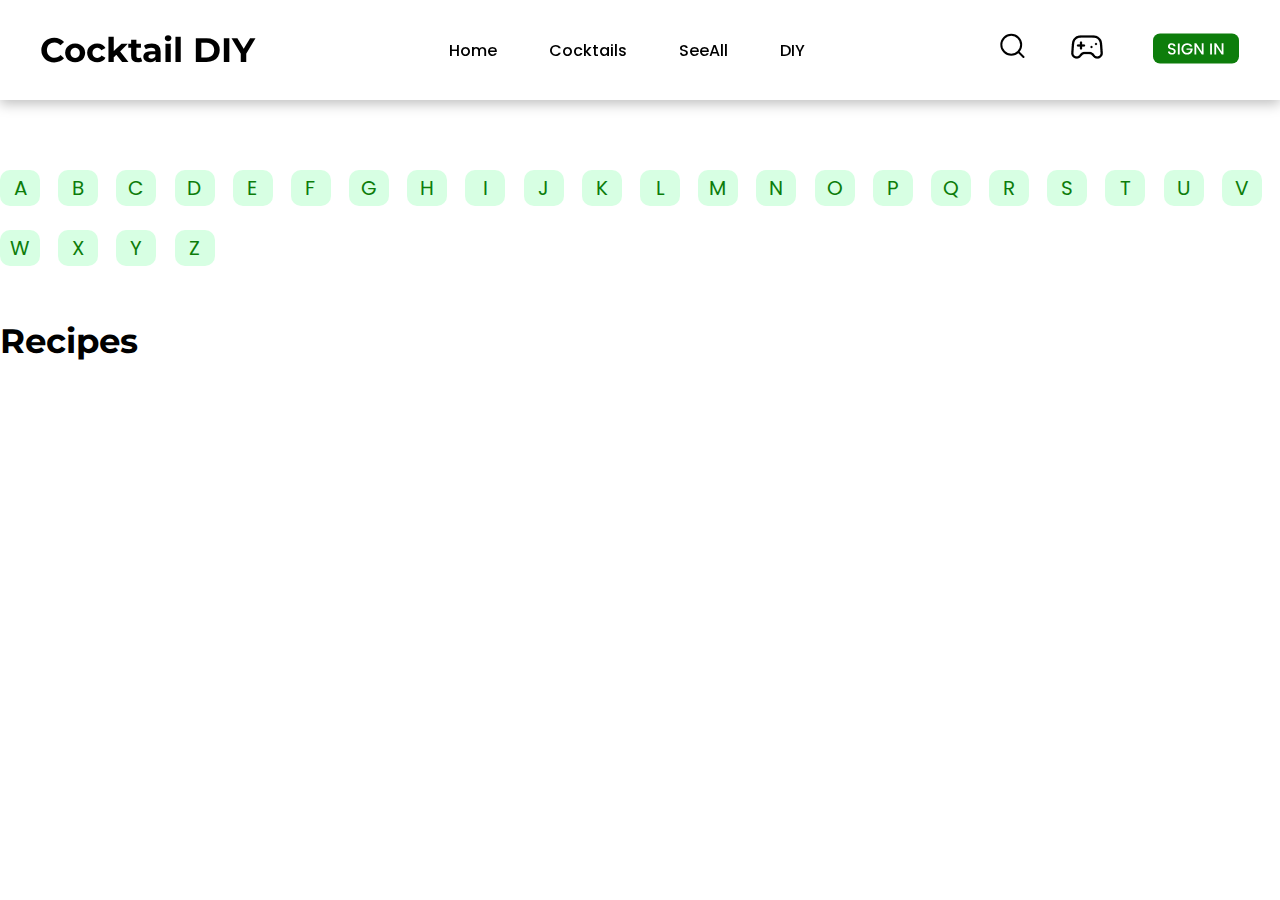
<file: see_all_recipe.html>
<!DOCTYPE html>
<html lang="en">
<head>
    <meta charset="UTF-8">
    <meta name="viewport" content="width=device-width, initial-scale=1.0">
    <title>Recipes AtoZ</title>
    <link rel="stylesheet" href="./css/styles.css">
</head>
<body class="seeAllBody">
    <div class="cursorIMG">
        <img class="cursorIMGsrc" src="img/mousecursorPNG.png" alt="fllow_img">
    </div>
    <nav id="global_nav">
        <div class="global_nav_container">
            <span id="logo"><a href="index.html">Cocktail DIY</a></span>
            <span class="global_nav_container_content_textbtn">
                <a href="index.html">Home</a>
                <a class="btnhide" href="index.html#cocktail_part">Cocktails</a>
                <a href="see_all_recipe.html">SeeAll</a>
                <a href="DIY_page.html">DIY</a>
            </span>
            <span class="global_nav_container_content_otherbtn">
                <a href="Search_page.html">
                    <svg width="28" height="29" viewBox="0 0 28 29" fill="none" xmlns="http://www.w3.org/2000/svg">
                        <path d="M24.5 25L19.2664 19.757M22.1667 12.75C22.1667 15.38 21.1219 17.9024 19.2622 19.7621C17.4024 21.6219 14.8801 22.6666 12.25 22.6666C9.61998 22.6666 7.09763 21.6219 5.2379 19.7621C3.37816 17.9024 2.33337 15.38 2.33337 12.75C2.33337 10.1199 3.37816 7.59757 5.2379 5.73784C7.09763 3.8781 9.61998 2.83331 12.25 2.83331C14.8801 2.83331 17.4024 3.8781 19.2622 5.73784C21.1219 7.59757 22.1667 10.1199 22.1667 12.75V12.75Z" stroke="black" stroke-width="2" stroke-linecap="round"/>
                        </svg>                        
                </a>
                <a class="btnhide" href="game_page.html">
                    <img src="img/gameIcon.png"/>                                              
                </a>
                <button class="profile">
                    <img class="profileImgNav" src="img/profiledefault.svg"/>
                </button>
                <button class="sign_in">
                    <svg width="86" height="31" viewBox="0 0 86 31" fill="none" xmlns="http://www.w3.org/2000/svg">
                        <rect y="0.5" width="86" height="30" rx="7" fill="#0D7D0B"/>
                        <path d="M18.864 21.612C18.1173 21.612 17.4453 21.484 16.848 21.228C16.2507 20.9613 15.7813 20.588 15.44 20.108C15.0987 19.628 14.928 19.068 14.928 18.428H16.88C16.9227 18.908 17.1093 19.3027 17.44 19.612C17.7813 19.9213 18.256 20.076 18.864 20.076C19.4933 20.076 19.984 19.9267 20.336 19.628C20.688 19.3187 20.864 18.924 20.864 18.444C20.864 18.0707 20.752 17.7667 20.528 17.532C20.3147 17.2973 20.0427 17.116 19.712 16.988C19.392 16.86 18.944 16.7213 18.368 16.572C17.6427 16.38 17.0507 16.188 16.592 15.996C16.144 15.7933 15.76 15.484 15.44 15.068C15.12 14.652 14.96 14.0973 14.96 13.404C14.96 12.764 15.12 12.204 15.44 11.724C15.76 11.244 16.208 10.876 16.784 10.62C17.36 10.364 18.0267 10.236 18.784 10.236C19.8613 10.236 20.7413 10.508 21.424 11.052C22.1173 11.5853 22.5013 12.3213 22.576 13.26H20.56C20.528 12.8547 20.336 12.508 19.984 12.22C19.632 11.932 19.168 11.788 18.592 11.788C18.0693 11.788 17.6427 11.9213 17.312 12.188C16.9813 12.4547 16.816 12.8387 16.816 13.34C16.816 13.6813 16.9173 13.964 17.12 14.188C17.3333 14.4013 17.6 14.572 17.92 14.7C18.24 14.828 18.6773 14.9667 19.232 15.116C19.968 15.3187 20.5653 15.5213 21.024 15.724C21.4933 15.9267 21.888 16.2413 22.208 16.668C22.5387 17.084 22.704 17.644 22.704 18.348C22.704 18.9133 22.5493 19.4467 22.24 19.948C21.9413 20.4493 21.4987 20.8547 20.912 21.164C20.336 21.4627 19.6533 21.612 18.864 21.612ZM26.6803 10.38V21.5H24.8563V10.38H26.6803ZM37.123 13.58C36.835 13.0253 36.435 12.6093 35.923 12.332C35.411 12.044 34.819 11.9 34.147 11.9C33.411 11.9 32.755 12.0653 32.179 12.396C31.603 12.7267 31.1497 13.196 30.819 13.804C30.499 14.412 30.339 15.116 30.339 15.916C30.339 16.716 30.499 17.4253 30.819 18.044C31.1497 18.652 31.603 19.1213 32.179 19.452C32.755 19.7827 33.411 19.948 34.147 19.948C35.139 19.948 35.9443 19.6707 36.563 19.116C37.1817 18.5613 37.5603 17.8093 37.699 16.86H33.523V15.404H39.651V16.828C39.5337 17.692 39.2243 18.4867 38.723 19.212C38.2323 19.9373 37.587 20.5187 36.787 20.956C35.9977 21.3827 35.1177 21.596 34.147 21.596C33.1017 21.596 32.147 21.356 31.283 20.876C30.419 20.3853 29.731 19.708 29.219 18.844C28.7177 17.98 28.467 17.004 28.467 15.916C28.467 14.828 28.7177 13.852 29.219 12.988C29.731 12.124 30.419 11.452 31.283 10.972C32.1577 10.4813 33.1123 10.236 34.147 10.236C35.331 10.236 36.3817 10.5293 37.299 11.116C38.227 11.692 38.899 12.5133 39.315 13.58H37.123ZM50.586 21.5H48.762L43.274 13.196V21.5H41.45V10.364H43.274L48.762 18.652V10.364H50.586V21.5ZM58.9615 10.38V21.5H57.1375V10.38H58.9615ZM70.4923 21.5H68.6683L63.1803 13.196V21.5H61.3563V10.364H63.1803L68.6683 18.652V10.364H70.4923V21.5Z" fill="white"/>
                    </svg>
                </button>
            </span> 
        </div>
    </nav>
    <div class="modalWrap">
        <svg class="close_modal" xmlns="http://www.w3.org/2000/svg" width="60" height="60" viewBox="0 0 60 60" fill="none">
            <path d="M37.5 22.5L22.5 37.5M22.5 22.5L37.5 37.5M55 30C55 43.8071 43.8071 55 30 55C16.1929 55 5 43.8071 5 30C5 16.1929 16.1929 5 30 5C43.8071 5 55 16.1929 55 30Z" stroke="white" stroke-width="2.14286" stroke-linecap="round" stroke-linejoin="round"/>
          </svg>
        <div class="modalContent">
            <div class="modalBody">
                <div class="modalBody_signup_signin">
                    <div class="modalBody_signup_signuppage">Sign Up</div>
                    <div class="modalBody_signin_signuppage">Sign In</div>
                </div>
                <div class="modalBody_header_text">Sign In</div>
                <div>테스트 아이디: user , 테스트 비밀번호: 1234</div>
                <br>
                <form class="modalBody_form">
                    <label>User Name</label>
                    <input class="modalBody_form_input input_id" minlength="4" maxlength="28" required />
                    <label>Password</label>
                    <input class="modalBody_form_input input_pw" type="password" minlength="4" maxlength="10" required/>
                    <button class="modalBody_form_submit">Submit</button>
                </form>
            </div>
        </div>
    </div>
    <div class="recipe_modal_wrap">
    </div>
    
    
    <div class="container seeall_container">
        <div id="alphabet_btn">
            <button id="A">A</button>
            <button id="B">B</button>
            <button id="C">C</button>
            <button id="D">D</button>
            <button id="E">E</button>
            <button id="F">F</button>
            <button id="G">G</button>
            <button id="H">H</button>
            <button id="I">I</button>
            <button id="J">J</button>
            <button id="K">K</button>
            <button id="L">L</button>
            <button id="M">M</button>
            <button id="N">N</button>
            <button id="O">O</button>
            <button id="P">P</button>
            <button id="Q">Q</button>
            <button id="R">R</button>
            <button id="S">S</button>
            <button id="T">T</button>
            <button id="U">U</button>
            <button id="V">V</button>
            <button id="W">W</button>
            <button id="X">X</button>
            <button id="Y">Y</button>
            <button id="Z">Z</button>
        </div>

        <div class="heart_header_text">Recipes</div>
        <div class="see_all_container"></div>
        <div class="see_all_recipe_container"></div>
        
    </div>
    <script type="module" src="js/generateModal.js"></script>
    <script type="module" src="js/seeallPage.js"></script>
    <script src="js/cursor.js"></script>
    <script type="module" src="js/modal.js"></script>
    <script type="module" src="js/sign_in.js"></script>
</body>
</html>
</file>
<file: css/styles.css>
@import url('https://fonts.googleapis.com/css?family=Poppins:100,400,500,700,900&display=swap');
@import url('https://fonts.googleapis.com/css?family=Montserrat:100,400,500,700,900&display=swap');


/*@import url("다른파일.css");*/
@import url("global_nav.css");
@import url("recipe.css");
@import url("tag.css");
@import url("popular.css");
@import url("footer.css");
@import url("search_bar.css");
@import url("recipe_modal.css");



body, html {
    margin: 0;
    padding: 0;
    width: 100%;
    height: 100%;
}
body{
    overflow-x: hidden;
}
a{
    text-decoration: none;
    cursor:grab;
    color: black;
}
a:link {
    color : black;
  }
a:visited{
    color: black;
}
input{
    cursor:grab;
}
button{
    cursor:grab;
}
.container {
    width: 100%; 
    height: auto;
    max-width: 1440px;
    margin: 0 auto;
}

@media screen and (min-width: 1441px) {
    .container {
        width: 1440px; /* 화면 너비가 1441px 이상일 때, 너비를 1440px로 고정 */
    }
}

/*modal*/
.profileModalWrap{
    display: none;
    position: fixed;
    top: 0%;
    left: 0%;
    z-index: 100;
    width: 100%;
    height: 100vh;
    flex-direction: column;
    justify-content: center;
    align-items: center;
    overflow: auto;
    background-color: rgba(0, 0, 0, 0.50);
}
#modalBody{
    display: flex;
    flex-direction: column;
    justify-content: center;
    align-items: center;
    background-color: white;
    border-radius: 10px;
    width: 600px;
    height: 800px;
    padding-bottom: 20px;
}
.modalWrap {
    display: none;
    position: fixed;
    top: 0%;
    left: 0%;
    z-index: 100;
    width: 100%;
    height: 100vh;
    flex-direction: column;
    justify-content: center;
    align-items: center;
    overflow: auto;
    background-color: rgba(0, 0, 0, 0.50);
  }
.close_modal{
    margin-bottom: 14px;
    cursor: grab;
}
.modalBody {
    font-family: Poppins;
    padding: 55px 60px;
    margin: 0 auto;
    border-radius: 24px;
    background-color: #fff;
    display: flex;
    flex-direction: column;
    align-items: center;
    justify-content: center;
}
.modalBody_signup_signin{
    display: flex;
    justify-content: center;
}
.modalBody_signup_signin div{
    display: flex;
    justify-content: center;
    align-items: center;
    width: 302px;
    height: 56px;
    color: white;
    font-size: 18px;
    font-weight: 400;
    cursor: grab;
}
.modalBody_signup{
    background-color: #0D7D0B;
}
.modalBody_signin{
    background-color: #CCC;
}
.modalBody_header_text{
    margin-top: 40px;
    margin-bottom: 40px;
    font-size: 24px;
    font-weight: 500;
}
.modalBody_header_text_or{
    margin-bottom: 40px;
    font-size: 18px;
    font-weight: 400;
}
.modalBody_google{
    cursor: grab;
    margin-bottom: 40px;
    display: flex;
    width: 454px;
    height: 64px;
    justify-content: center;
    align-items: center;
    border-radius: 40px;
    background-color: #E4FFEC;
}
.modalBody_form{
    font-size: 16px;
    font-weight: 400;
}
.modalBody_form label{
    display: block;
}
.modalBody_form_input{
    width: 454px;
    height: 56px;
    margin-bottom: 16px;
    border-radius: 12px;
    border: 1px solid rgba(102, 102, 102, 0.35);
}
.modalBody_form_submit{
    margin-top: 40px;
    display: block;
    width: 454px;
    height: 64px;
    color: white;
    font-size: 18px;
    font-weight: 500;
    background-color: #0D7D0B;
    border-radius: 40px;
    border: none ;
}
.modalBody_signup_signuppage{
    background-color: #CCC;
}
.modalBody_signin_signuppage{
    background-color: #0D7D0B;
}

.modalBody_profile_pic{
    width: 342px;
    height: 342px;
    border-radius: 50%;
    object-fit: cover;
    margin-bottom: 70px;
}
.modalBody_editprofile_submit{
    font-family: Poppins;
    margin-top: 16px;
    display: block;
    width: 454px;
    height: 64px;
    color: white;
    font-size: 18px;
    font-weight: 500;
    background-color: #0D7D0B;
    border-radius: 40px;
    border: none ;
}
.modalBody_editprofile_submit_logout{
    font-family: Poppins;
    margin-top: 16px;
    display: block;
    width: 454px;
    height: 64px;
    color: #0D7D0B;
    font-size: 18px;
    font-weight: 500;
    background-color: #E4FFEC;
    border-radius: 40px;
    border: none ;
}
.TestIDPW{
    font-family: pretendard;
    color: #0a7008;
    margin-bottom: 28px;
    border-radius: 10px;
    background-color: #e7ffee;
    padding: 10px;
    padding-left: 20px;
    padding-right: 20px;
}


/* 화면 너비가 768px 이하일 때 반응형 */
@media screen and (max-width: 768px) {
    .modalWrap{
        display: none;
        align-items: center;
        justify-content: center;
        flex-direction: column;
        font-size: 12px;
    }
    #modalContent,
    #modalBody{
        height: auto;
        width: 80%;
        padding: 20px;
        padding-left: 50px;
        padding-right: 50px;
        display: flex;
        align-items: center;
        justify-content: center;
    }
    .modalBody_signup_signin{
        display: flex;
        width: 100%;
    }
    .modalBody_form,
    .modalBody_signup_signin div,
    .modalBody_form_input,
    .modalBody_profile_pic{
        display: flex;
        flex-direction: column;
        width: 100%;
        max-width: 500px;
        margin: 0 auto;
    }

    .modalBody_signup_signin,
    .modalBody_signin_signuppage,
    .modalBody_signup_signuppage{
        display: flex;
        padding-left: 20px;
        padding-right: 20px;
    }
    .modalBody_editprofile_submit_logout,
    .modalBody_form_submit,
    .modalBody_editprofile_submit {
        display: flex;
        align-items: center;
        justify-content: center;
        width: 80%; /* 화면 너비의 80%로 설정 */
        max-width: 200px; /* 최대 너비 설정 */
        margin: 0 auto;
        margin-top: 12px;
    }

    .modalBody_header_text,
    .modalBody_header_text_or,
    .modalBody_google,
    .modalBody_form label {
        margin-top: 12px;
    }

    .modalBody_signup_signin div {
        height: 40px;
    }
    .modalBody_form_input,
    .modalBody_form_submit,
    .modalBody_editprofile_submit,
    .modalBody_editprofile_submit_logout {
        height: 40px;
        font-size: 14px;
    }

    .modalBody_header_text_or {
        margin-bottom: 20px;
    }
    .modalBody_profile_pic {
        width: 200px; /* 프로필 사진 크기 조정 */
        height: 200px; /* 프로필 사진 크기 조정 */
        margin-bottom: 40px;
    }
}



  /*mainpage*/

.scroll{
    height: 100px;
}
.scrolling{
    height: 30px;
}
.mainpage_img_container {
    position: relative;
    height: 100vh;
    overflow: hidden;
    width: 100%;
}

.mainpage_img_container > img {
    position: absolute;
    top: 0;
    left: 0;
    width: 100%;
    height: 100%;
    object-fit: cover;
    filter: brightness(60%);
}

.mainpage_img_container_contents {
    width: 1440px;
    z-index: 1;
    position: absolute;
    top: 50%;
    left: 50%;
    transform: translate(-50%, -50%);
    max-width: 100vw;
    color: #FFF;
    font-family: Pretendard;
}

.mainpage_img_container_contents_text_big {
    font-size: 72px;
    font-weight: 700;
    margin-bottom: 50px;
}

.mainpage_img_container_contents_text_small {
    font-size: 18px;
    font-weight: 200;
    margin-bottom: 70px;
    display: block;
}

.mainpage_img_container_contents_text_big div {
    margin-bottom: 4px;
}

.mainpage_img_container_contents_text_small div {
    margin-bottom: 6px;
}

.mainpage_img_container_contents_search {
    width: 100%;
    height: 60px;
    border-radius: 5px;
    border: 2px solid rgba(255, 255, 255, 0.39);
    background: rgba(255, 255, 255, 0.39);
    color: #FFF;
    font-size: 18px;
    font-weight: 400;
    text-align: left;
    display: flex;
    align-items: center;
    padding-left: 24px;
}

.mainpage_img_container_contents_search:hover {
    background-color: rgba(255, 255, 255, 0.658);
}

.mainpage_img_container_contents_search svg {
    margin-right: 20px;
}


@media screen and (max-width: 768px) {
    .mainpage_img_container{
        width: 100%;
        margin-top: 80px;
        height: 50vh;
    }
    .mainpage_img_container_contents_text_big {
        margin-left: 12px;
        font-size: 50px;
    }

    .mainpage_img_container_contents_text_small {
        margin-left: 12px;
        font-size: 14px;
    }

    .mainpage_img_container_contents_search {
        margin-left: 12px;
        font-size: 14px;
        width: 94%;
    }
}

@media screen and (max-width: 420px){
    .mainpage_img_container{
        width: 100%;
        margin-top: 8cqmax;
        height: 50vh;
    }
}



/**/
.recipe_header_text{
    display: flex;
    justify-content: space-between;
    align-items: center;
    font-size: 30px;
    font-weight: 700;
    font-family: Montserrat;
    margin-top: 10px;
    margin-bottom: 60px;
}
.recipe_header_text_Cocktails{
    font-size: 30px;
    font-weight: 700;
}
.recipe_header_text_SeeAll{
    font-size: 16px;
    font-weight: 600;
    color: #a5a5a5;
}
.recipe_header_text_SeeAll:hover{
    color: #0D7D0B;
}
.recipe_header_text_recipe_page{
    font-size: 30px;
    font-weight: 700;
    font-family: Montserrat;
    margin-top: 180px;
    margin-bottom: 60px;
}
.mainpage_Recipe_container{
    margin-top: 66px;
    display: flex;
    align-items: center;
    justify-content: space-between;
}

@keyframes resizeAnimation {
    0% {
        transform: scale(1); /* 원래 크기 */
    }
    50% {
        transform: scale(1.4); /* 1.2배 크기로 확대 */
    }
    100% {
        transform: scale(1); /* 다시 원래 크기로 축소 */
    }
}

.see_more {
    width: 100%;
    display: flex;
    justify-content: center;
    margin-top: 100px;
    margin-bottom: 100px;
    animation: resizeAnimation 2s infinite; /* 2초 간격으로 애니메이션 반복 */
}

.see_more:hover{
    cursor: grab;
}

.HOME_DIY_header_text{
    width: 100%;
    display: flex;
    justify-content: space-between;
    align-items: center;
}
/*index page - banner*/
.banner{
    margin-top: 130px;
    background-color: #E4FFEC;
    width: 100%;
    height: 205px;
    display: flex;
    justify-content: space-between;
    align-items: center;
    margin-bottom: 110px;
}
.banner_content_txt{
    margin-left: 100px;
}
.banner_content_txt :first-child{
    display: block;
    font-family: Montserrat;
    font-size: 34px;
    font-weight: 600;
    text-transform: capitalize;
    margin-bottom: 8px;
}
.banner_content_txt :nth-child(2){
    display: block;
    font-family: Poppins;
    font-size: 16px;
    font-weight: 500;
    text-transform: capitalize;
}
.banner_content_img{
    padding-bottom: 60px;
}
.banner_content_img_src{
    width: 517px;
    height: 398px;
    flex-shrink: 0;
}

.My-Diy{
    margin-top: 200px;
}
/*recipe page*/

.background_pic img{
    margin-top: 100px;
    width: 100%;
    height: 360px;
    object-fit: cover;
}
.recipe_page_header{
    width: 100%;
    display: flex;
    justify-content: space-between;
    align-items: center;
    margin-bottom: 40px;
}
.recipe_page_header_container{
    display: flex;
    justify-content: center;
}
.recipe_page_header_txt{
    position: relative;
    right: 450px;
    display: flex;
    justify-content: center;
}
.recipe_page_header_pic>img{
    margin-right: 24px;
    width: 280px;
    height: 400px;
    object-fit: cover;
    position: relative;
    bottom: 140px;
    border-radius: 10px;
}

.recipe_page_recipe_name{
    display: block;
    font-family: Montserrat;
    font-size: 34px;
    font-weight: 700;
}
.recipe_page_Glass_to_use{
    display: block;
    font-family: Poppins;
    font-size: 16px;
    font-weight: 400;
    margin-bottom: 16px;
}
.recipe_page_txt_header{
    font-family: Montserrat;
    font-size: 34px;
    font-weight: 700;
}
.recipe_page_txt{
    display: flex;
    justify-content: space-between;
}
.recipe_page_txt_text{
    margin-top: 40px;
    width: 600px;
    height: 390px; 
    border-radius: 14px;
    background-color: #E6F3EA;
    display: flex;
    align-items: center;
    font-family: Poppins;
    font-size: 18px;
    font-weight: 400;
    
}
.recipe_page_txt_text ul{
    margin-left: 24px;
}

/*heartpage*/
.heartpage_Recipe_container{
    display: flex;
    justify-content: space-between;
    gap: 32px;
}
.heart_header_text{
    width: 100%;
    margin-top: 200px;
    margin-bottom: 40px;
    font-family: Montserrat;
    font-size: 34px;
    font-weight: 700;
}

/*quiz page*/
.diy_container{
    margin-top: 100px;
}


/*search-page*/

#result_contain_box{
    margin-top: 90px;
    height: 446px;
    display: flex;
    justify-content: space-between;
    align-items: center;
}

/*seeall*/
.seeAllBody{
    display: flex;
    flex-direction: column;
    align-items: center;
}
#alphabet_btn{
    width: 100%;
    display: grid;
    /* 최소 58px로 */
    grid-template-columns: repeat(auto-fill, minmax(58px, 1fr));
    position: relative;
    top: 170px;
}
#alphabet_btn button{
    width: 40px;
    height: 36px;
    border-radius: 10px;
    font-size: 20px;
    border: none;
    font-family: Poppins;
    color: #0D7D0B;
    background-color: #d7ffe3;
    margin-bottom: 24px;
}
#alphabet_btn button:hover{
    background-color: #bcfdcf;
}
.see_all_recipe_container {
    display: grid;
    align-items: center; /* 세로 정렬을 가운데로 조정합니다 */
    justify-items: center; /* 가로 정렬을 가운데로 조정합니다 */
    /* 각 요소의 최소 너비는 285px이고, 가능한한 여유 공간을 균등하게 분배합니다 */
    grid-template-columns: repeat(auto-fill, minmax(285px, 1fr));
    grid-gap: 100px; /* 요소들 간의 간격을 조절합니다 */
    align-items: start;
    max-width: 1440px;
}
.see_all_recipe_container div{
    transition: transform 0.3s ease;
}
.see_all_recipe_container div:hover{
    cursor: grab;
    transform: scale(1.1);
}
.seeall_container{
    padding-bottom: 160px;
}



/* 왼 - 오*/

.hidden{
    opacity: 1;
    filter: blur(2px);
    transform: translateX(-50%);
    transition: all 1s;
}
.show{
    opacity: 1;
    filter: blur(0);
    transform: translateX(0); 
}

/*아래 - 위*/

.hidden2{
    opacity: 1;
    filter: blur(5px);
    transform: translateY(-150%);
    transition: all 1s;
}
.show2{
    opacity: 1;
    filter: blur(0);
    transform: translateY(0); 
}

/*cursor*/
.cursorIMG {
    display: none; 
    position:absolute;
    /* 가장 앞으로 나올 수 있는 z값 */
    z-index: 9999;
    top:0;
    left: 0;
    width: 50px;
    height: 50px;
    transform:translate(-50%, -50%);
}

.cursorIMGsrc{
    width: 50px;
    height: 50px;
}
</file>
<file: css/diy.css>
.Diy_recipe_container{
    margin-top: 130px;
    display: flex;
    justify-content: center;
    flex-direction: column;
    align-items: center;
    gap: 32px;
}
.diy_header_text{
    font-family: Montserrat;
    font-size: 34px;
    font-weight: 700;
}
.Diy_container_comp{
    padding: 10px;
    width: 780px;
    height: auto;
    display: flex;
    justify-content: start;
    align-items: center;
    flex-direction: column;
    background-color: #e8ffef;
    transition: transform 0.3s ease;
    font-family: Poppins;
}
.getPic{
    padding: 10px;
    cursor: grab;
    display: flex;
    flex-direction: column;
    justify-content: center;
    align-items: center;
    overflow: hidden;
    width: 756px;
    height: 350px;
    background-color: #ffffff;
    border-radius: 5px;
    border: solid 2px #cdffdc;
}
.getPic_txt{
    font-size: 16px;
    margin-bottom: 4px;
}
.getPic_txt2{
    font-size: 12px;
    color: rgb(141, 141, 141);
}
.getPic>img{
    width: 780px;
    height: 350px;
    object-fit: scale-down;
    border-radius: 5px;
}
.form_DIY{
    margin-top: 10px;
    display: flex;
    flex-direction: column;
    justify-content: space-between;
    width: 780px;
    height: auto;
    display: flex;
    flex-direction: column;
}
.DIY_input{
    font-family: Poppins;
    width: 100%;
    height: 213px;
    padding: 10px;
    box-sizing: border-box;
    border: solid 2px #cdffdc;
    border-radius: 5px;
    font-size: 16px;
    resize: none;
    background-color: white;
}
#Btn_DIY_Save{
    margin-top: 10px;
    font-family: Poppins;
    font-size: 16px;
    width: 100%;
    height: 35px;
    background-color: #45bb69;
    color: white;
    border: none;
    border-radius: 5px;
}
.downBtn{
    animation: moveUpDown 1s ease infinite;
    margin-top: 40px;
}
@keyframes moveUpDown {
    0% {
        transform: translateY(0);
    }
    50% {
        transform: translateY(-10px); /* 위로 10px 이동 */
    }
    100% {
        transform: translateY(0);
    }
}

/**/
.saved_diy_container{
    margin-top: 300px;
    flex-direction: column;
    display: flex;
    align-items: center;
    justify-content: center;
    width: 100%;
}

.Diy_recipe_save_zone{
    padding-top: 40px;
    width: 100%;
    display: flex;
    flex-direction: column;
    justify-content: center;
    align-items: center;
    background-color: #72da91;
    border-radius: 20px;
}
.diy_header_text_saved{
    font-family: Montserrat;
    color: rgb(255, 255, 255);
    font-size: 34px;
    font-weight: 700;
    margin-bottom: 83px;
    margin-top: 40px;
}
.Diy_container_comp_saved{
    margin-bottom: 100px;
    padding: 10px;
    width: 780px;
    height: auto;
    display: flex;
    justify-content: start;
    align-items: center;
    flex-direction: column;
    background-color: #e8ffef;
    transition: transform 0.3s ease;
    font-family: Poppins;
}
.getPic_saved{
    padding: 10px;
    display: flex;
    flex-direction: column;
    justify-content: center;
    align-items: center;
    overflow: hidden;
    width: 756px;
    height: 350px;
    background-color: #ffffff;
    border-radius: 5px;
    border: solid 2px #cdffdc;
}

.form_DIY_saved{
    margin-top: 10px;
    display: flex;
    flex-direction: column;
    justify-content: space-between;
    width: 780px;
    height: auto;
    display: flex;
    flex-direction: column;
}
.DIY_input_saved{
    margin-top: 10px;
    font-family: Poppins;
    width: 100%;
    height: 213px;
    padding: 10px;
    box-sizing: border-box;
    border: solid 2px #cdffdc;
    border-radius: 5px;
    font-size: 16px;
    resize: none;
    background-color: white;
}
#Btn_DIY_Save_saved{
    margin-top: 10px;
    font-family: Poppins;
    font-size: 16px;
    width: 100%;
    height: 35px;
    background-color: #45bb69;
    color: white;
    border: none;
    border-radius: 5px;
}
#Btn_DIY_delete{
    font-family: Poppins;
    border: none;
    background-color: white;
    color: #45bb69;
    margin-bottom: 10px;
}
#Btn_DIY_delete:hover{
    background-color: #cdffdc;
}

#Btn_DIY_Save_saved:hover{
    background-color: #33a355;
}
#Btn_DIY_Save:hover{
    background-color: #33a355;
}
.getPic:hover{
    background-color: #cdffdc;
}
</file>
